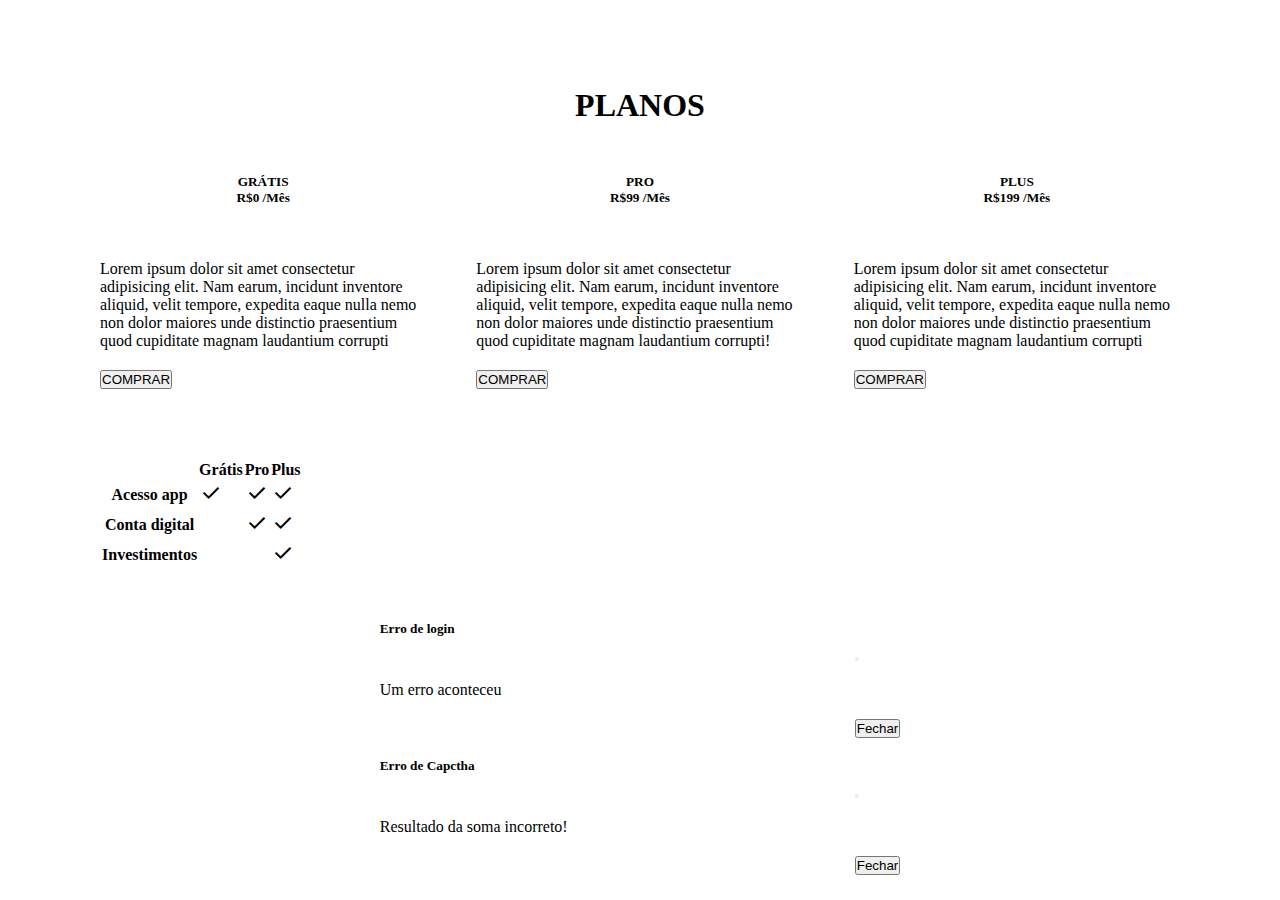
<file: assinatura.html>
<!DOCTYPE html>
<html lang="en">

<head>
    <meta charset="UTF-8" />
    <meta http-equiv="X-UA-Compatible" content="IE=edge" />
    <meta name="viewport" content="width=device-width, initial-scale=1.0" />
    <title>Goodpay</title>
    <link href="https://cdn.jsdelivr.net/npm/bootstrap@5.2.1/dist/css/bootstrap.min.css" rel="stylesheet"
        integrity="sha384-iYQeCzEYFbKjA/T2uDLTpkwGzCiq6soy8tYaI1GyVh/UjpbCx/TYkiZhlZB6+fzT" crossorigin="anonymous" />
    <link rel="shortcut icon" href="./img/logo/GoodPay.png" type="image/x-icon">
    <link href="https://cdn.jsdelivr.net/npm/bootstrap@5.2.1/dist/css/bootstrap.min.css" rel="stylesheet"
        integrity="sha384-iYQeCzEYFbKjA/T2uDLTpkwGzCiq6soy8tYaI1GyVh/UjpbCx/TYkiZhlZB6+fzT" crossorigin="anonymous" />
    <link rel="shortcut icon" href="./img/logo/GoodPay.png" type="image/x-icon">
    <link rel="stylesheet" href="css/styles.css">
    <link rel="stylesheet" href="./css/ppv.css">
    <link rel="stylesheet" href="./css/assinatura.css">
    <link rel="stylesheet" href="https://fonts.googleapis.com/css2?family=Material+Symbols+Outlined:opsz,wght,FILL,GRAD@20..48,100..700,0..1,-50..200" />
</head>

<body class="">
    <header>
   
    </header>

    <main class="mt-5">
        
        <h1 class="titulo">PLANOS</h1>
        <div class="card-container">    
        <div class="card-group">
            <div class="card">
              <h5 class="card-header">GRÁTIS</h5>
              <div class="card-body">
                <h5 class="card-title">R$0 /Mês</h5>
                <p class="card-text">
                    Lorem ipsum dolor sit amet consectetur adipisicing elit. Nam earum, incidunt inventore aliquid, velit tempore, expedita eaque nulla nemo non dolor maiores unde distinctio praesentium quod cupiditate magnam laudantium corrupti</p>
              </div>
              <button type="button" class="btn btn-success row" data-bs-dismiss="modal">COMPRAR</button>   
            </div>
        </div>
        <div class="card-group">
            <div class="card">
                <h5 class="card-header">PRO</h5>
                <div class="card-body">
                  <h5 class="card-title">R$99 /Mês</h5>
                  <p class="card-text">Lorem ipsum dolor sit amet consectetur adipisicing elit. Nam earum, incidunt inventore aliquid, velit tempore, expedita eaque nulla nemo non dolor maiores unde distinctio praesentium quod cupiditate magnam laudantium corrupti!</p>
                </div>
                <button type="button" class="btn btn-success row" data-bs-dismiss="modal">COMPRAR</button>   
              </div>
        </div>                  
        <div class="card-group">
              <div class="card">
                <h5 class="card-header">PLUS</h5>
                <div class="card-body">
                  <h5 class="card-title">R$199 /Mês</h5>
                  <p class="card-text">Lorem ipsum dolor sit amet consectetur adipisicing elit. Nam earum, incidunt inventore aliquid, velit tempore, expedita eaque nulla nemo non dolor maiores unde distinctio praesentium quod cupiditate magnam laudantium corrupti</p>
                </div>
                <button type="button" class="btn btn-success row" data-bs-dismiss="modal">COMPRAR</button>   
              </div>
        </div>
    </div>    
        <div class="table-container">
            <table class="table table-striped">
                <table class="table">
                    <thead>
                      <tr>
                        <th scope="col"></th>
                        <th scope="col">Grátis</th>
                        <th scope="col">Pro</th>
                        <th scope="col">Plus</th>
                      </tr>
                    </thead>
                    <tbody>
                      <tr>
                        <th scope="row">Acesso app</th>
                        <td>
                            <span class="material-symbols-outlined">
                                done
                            </span>
                        </td>
                        <td>
                            <span class="material-symbols-outlined">
                                done
                            </span>
                        </td>
                        <td>
                            <span class="material-symbols-outlined">
                                done
                            </span>
                        </td>
                      </tr>
                      <tr>
                        <th scope="row">Conta digital</th>
                        <td></td>
                        <td>
                            <span class="material-symbols-outlined">
                                done
                                </span>
                        </td>                                
                        <td>
                        <span class="material-symbols-outlined">
                            done
                            </span>
                        </td>                        
                      </tr>
                      <tr>
                        <th scope="row">Investimentos</th>
                        <td colspan="2">
                            <td>
                                <span class="material-symbols-outlined">
                                done
                                </span>
                            </td>                                                  
                        </td>                        
                        </tr>
                    </tbody>
                  </table>
              </table>
        </div>
    
    </main>
    <div class="modal fade" id="alertaLogin" tabindex="-1" aria-labelledby="exampleModalLabel" aria-hidden="true">
        <div class="modal-dialog">
            <div class="modal-content">
                <div class="modal-header">
                    <h5 class="modal-title" id="exampleModalLabel">Erro de login</h5>
                    <button type="button" class="btn-close" data-bs-dismiss="modal" aria-label="Close"></button>
                </div>
                <div class="modal-body">Um erro aconteceu</div>
                <div class="modal-footer">
                    <button type="button" class="btn btn-success" data-bs-dismiss="modal">Fechar</button>
                </div>
            </div>
        </div>
    </div>
    <div class="modal fade" id="erroCaptcha" tabindex="-1" aria-labelledby="exampleModalLabel" aria-hidden="true">
        <div class="modal-dialog" id="erroCaptcha">
            <div class="modal-content">
                <div class="modal-header">
                    <h5 class="modal-title" id="exampleModalLabel">Erro de Capctha</h5>
                    <button type="button" class="btn-close" data-bs-dismiss="modal" aria-label="Close"></button>
                </div>
                <div class="modal-body">Resultado da soma incorreto!</div>
                <div class="modal-footer ">
                    <button type="button" class="btn btn-primary">Fechar</button>
                </div>
            </div>
        </div>
    </div>

    <div vw class="enabled">
        <div vw-access-button class="active"></div>
        <div vw-plugin-wrapper>
            <div class="vw-plugin-top-wrapper"></div>
        </div>
    </div>
    <script src="https://vlibras.gov.br/app/vlibras-plugin.js"></script>
    <script>
        new window.VLibras.Widget('https://vlibras.gov.br/app');
    </script>
    <script src="https://cdn.jsdelivr.net/npm/bootstrap@5.2.1/dist/js/bootstrap.bundle.min.js"
        integrity="sha384-u1OknCvxWvY5kfmNBILK2hRnQC3Pr17a+RTT6rIHI7NnikvbZlHgTPOOmMi466C8"
        crossorigin="anonymous"></script>
    <script src="./js/index.js" type="module"></script>
</body>

</html>
</file>
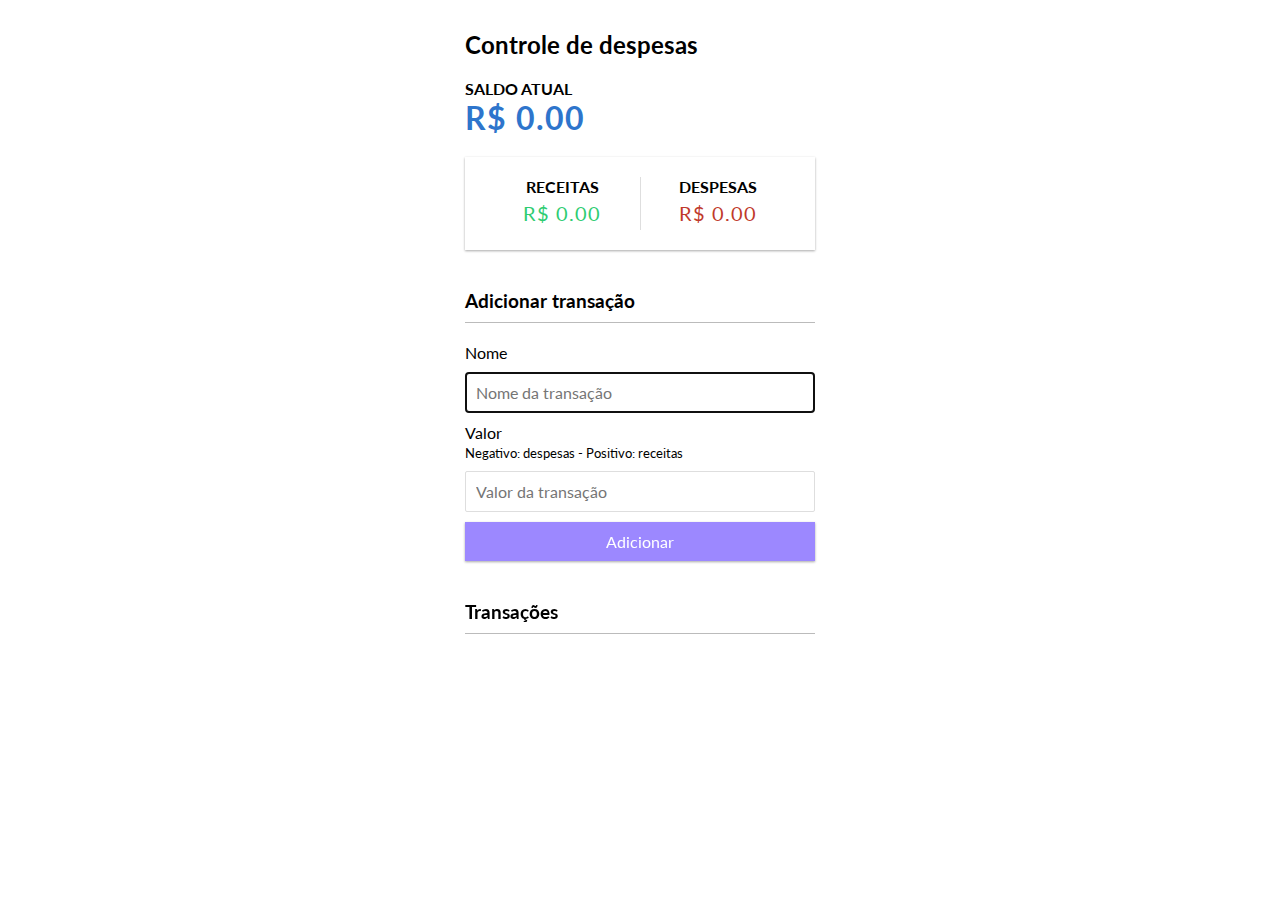
<file: Receitas-e-despesas.html>
<!DOCTYPE html>
<html lang="pt-br">

<head>
    <meta charset="UTF-8" />
    <meta name="viewport" content="width=device-width, initial-scale=1.0" />
    <link rel="stylesheet" href="css/receitas-e-despesas.css" />
    <title>Controle de despesas</title>
</head>

<body>
    
        <div class="container-control">

          <div>
            <h2>Controle de despesas</h2>

            <h4>Saldo atual</h4>

            <h1 id="balance" class="balance">R$ 0.00</h1>
          </div>

        <div class="inc-exp-container">
            <div>
                <h4>Receitas</h4>
                <p id="money-plus" class="money plus">+ R$0.00</p>
            </div>

            <div>
                <h4>Despesas</h4>
                <p id="money-minus" class="money minus">- R$0.00</p>
            </div>
        </div>
      
        <form id="form" class="transactions1">
          <h3>Adicionar transação</h3>
            <div class="form-control">
                <label for="text">Nome</label>
                <input autofocus type="text" id="text" placeholder="Nome da transação" required />
            </div>

            <div class="form-control">
                <label for="amount">Valor <br />
                    <small>Negativo: despesas - Positivo: receitas</small>
                </label>
                <input type="number" step="0.01" id="amount" placeholder="Valor da transação" required />
            </div>

            <button class="btn">Adicionar</button>
        </form>

        <div class="transactions1">
          <h3>Transações</h3>
          <ul id="transactions" class="transactions"></ul>        
        </div>

    </div>

    <script src="./js/receitas-e-despesas.js"></script>

  
</body>

</html>
</file>
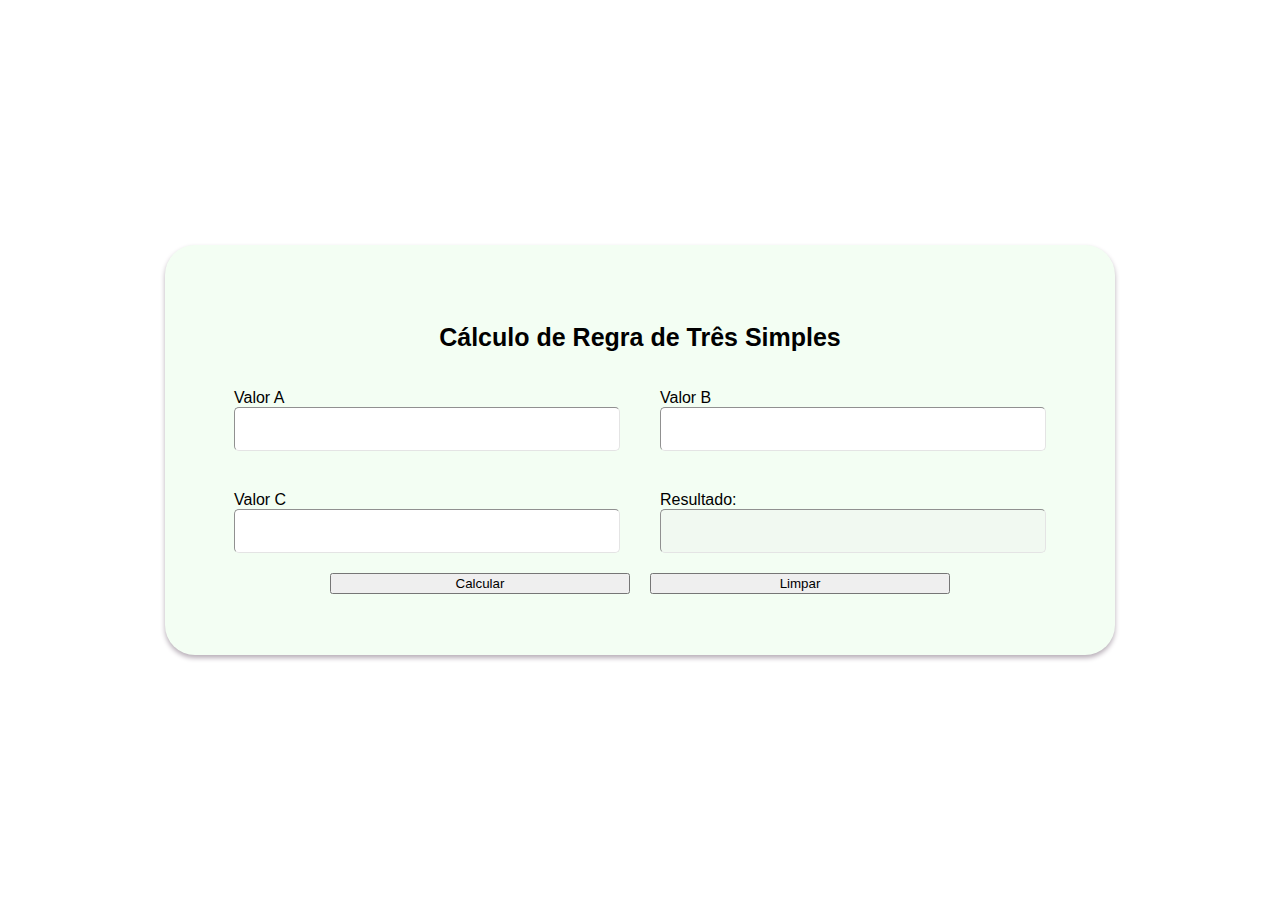
<file: regrade3.html>
<!DOCTYPE html>
<html lang="en">
<head>
    <meta charset="UTF-8">
    <meta http-equiv="X-UA-Compatible" content="IE=edge">
    <meta name="viewport" content="width=device-width, initial-scale=1.0">
    <!-- CSS only -->
<link href="https://cdn.jsdelivr.net/npm/bootstrap@5.2.2/dist/css/bootstrap.min.css" rel="stylesheet" integrity="sha384-Zenh87qX5JnK2Jl0vWa8Ck2rdkQ2Bzep5IDxbcnCeuOxjzrPF/et3URy9Bv1WTRi" crossorigin="anonymous">
<link rel="stylesheet" href="css/regrade3.css">
<link rel="shortcut icon" href="./img/logo/GoodPay.png" type="image/x-icon">
    <title>Calculadora de regra de três</title>
</head>
<body>
    <div class="tabela-calculadora">
        <h1> Cálculo de Regra de Três Simples </h1>

        <form>
            <div class="linhas">

                <div class="label">
                    <label>Valor A</label>
                    <Input type="number" id="valorA" required></Input>
                </div>

                <div class="label">
                    <label>Valor B</label>
                    <Input type="number" id="valorB" required></Input>
                </div>

            </div>

            <div class="linhas">

                <div class="label">
                    <label>Valor C</label>
                    <Input type="number" id="valorC" required></Input>
                </div>

                <div class="label">
                    <label>Resultado:</label>
                    <Input type="number" id="resultado" disabled></Input>
                </div>

            </div>

            <div class="botoes">
                <button class="btn btn-success" id="botao1">Calcular</button>
                <button class="btn btn-secondary" id="botao2">Limpar</button>
            </div>

        </form>

    </div>
    <script src="js/regrade3.js"></script>
    <script src="https://cdn.jsdelivr.net/npm/bootstrap@5.2.2/dist/js/bootstrap.bundle.min.js" integrity="sha384-OERcA2EqjJCMA+/3y+gxIOqMEjwtxJY7qPCqsdltbNJuaOe923+mo//f6V8Qbsw3" crossorigin="anonymous"></script>
</body>
</html>
</file>
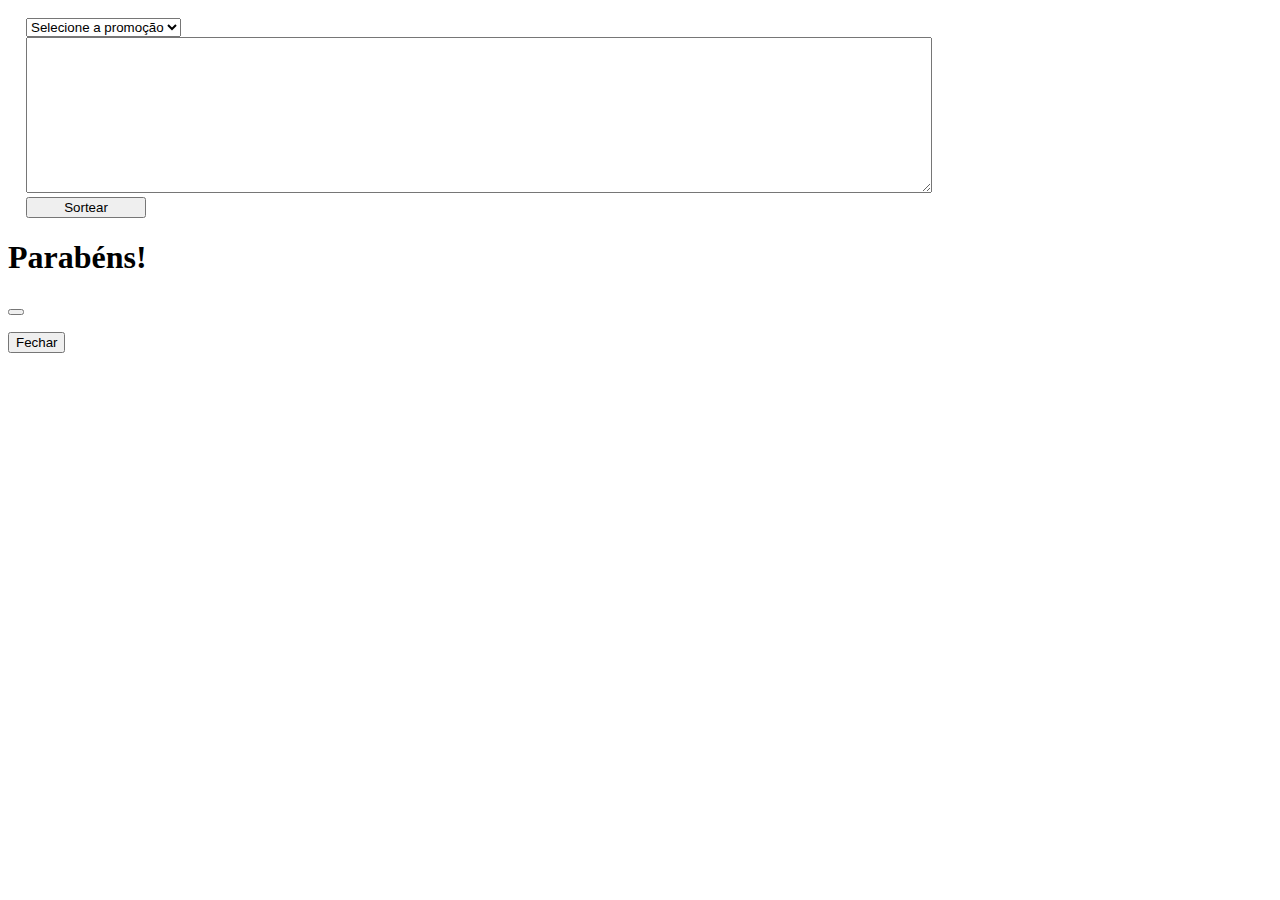
<file: sorteio.html>
<!DOCTYPE html>
<html lang="pt-br">
<head>
    <meta charset="UTF-8">
    <meta http-equiv="X-UA-Compatible" content="IE=edge">
    <meta name="viewport" content="width=device-width, initial-scale=1.0">
    <title>Página de sorteios e Promoções</title>
    <link href="https://cdn.jsdelivr.net/npm/bootstrap@5.2.2/dist/css/bootstrap.min.css" rel="stylesheet" integrity="sha384-Zenh87qX5JnK2Jl0vWa8Ck2rdkQ2Bzep5IDxbcnCeuOxjzrPF/et3URy9Bv1WTRi" crossorigin="anonymous">
    <link rel="stylesheet" href="css/sorteio.css">
</head>
<body>
  
    <form id="form" class="d-flex flex-column" action="#">
        <select id="abaSelecao" class="form-select" aria-label="Default select example">
        <option  selected value="0">Selecione a promoção</option>
        <option value="promoção 1">promoção 1</option>
        <option value="promoção 2">promoção 2</option>
        <option value="promoção 3">promoção 3</option>
      </select>

      <textarea class="my-3" name="txtArea" id="txtArea" cols="30" rows="10"></textarea>
        <button id="btnSelecao" type="button" class="btn btn-success mb-3" data-bs-toggle="modal" data-bs-target="#staticBackdrop" data-bs-toggle="modal" data-bs-target="#staticBackdrop"> Sortear</button>

    </form>

        <div class="modal fade" id="staticBackdrop" data-bs-backdrop="static" data-bs-keyboard="false" tabindex="-1" aria-labelledby="staticBackdropLabel" aria-hidden="true" >
            <div class="modal-dialog">
              <div class="modal-content">
                <div class="modal-header">
                  <h1 class="modal-title fs-5" id="staticBackdropLabel">Parabéns!</h1>
                  <button type="button" class="btn-close" data-bs-dismiss="modal" aria-label="Close"></button>
                </div>
                <div class="modal-body">
                 <p id="textModal"></p>
                </div>
                <div class="modal-footer">
                  <button type="button" class="btn btn-success" data-bs-dismiss="modal">Fechar</button>
                </div>
              </div>
            </div>
          </div>
<script src="https://cdn.jsdelivr.net/npm/bootstrap@5.2.2/dist/js/bootstrap.bundle.min.js" integrity="sha384-OERcA2EqjJCMA+/3y+gxIOqMEjwtxJY7qPCqsdltbNJuaOe923+mo//f6V8Qbsw3" crossorigin="anonymous"></script>
    <script type="module" src="js/sorteio.js"></script>
</body>
</html>
</file>
<file: css/styles.css>
*{
  box-sizing: border-box;
}

#btn-alinhar{
  position: relative;
  

}
#main{
display:flex !important;
}

#btn-modal {
background-color: #4bd86e;
border: none;
color: #222222;
align-items: start;
}

* {
  margin: 0;
  padding: 0;
  box-sizing: border-box;
}

:root {
  --verde-claro: #82C518;
  --verde-escuro: #008037;
  --gradient: linear-gradient(180deg, rgba(130,197,24,1) 0%, rgba(218,211,13,1) 100%);
}

/*header, footer{
  background-color: #82C518;
  height: 55px;
  text-align: center;
}*/


.titulo-faq {
  background-color: var(--verde-escuro);
  color: white;
  height: 150px;
  display: flex;
  flex-direction: row;
  justify-content: space-evenly;
  padding-left: 25px;
  margin-bottom: 25px;
  align-items: center;
}

.container-faq{
  padding: 35px;
}

.accordion-button {
  background-color:  white!important;
  color: black!important;
  font-weight: 600;
}



#myFooter {
background-color: #f8f9fa;
color: #707070;
padding-top: 30px;
}

#myFooter .footer-copyright {
background-color: #f8f9fa;
padding-top: 3px;
padding-bottom: 3px;
text-align: center;
}

#myFooter .row {
margin-bottom: 60px;
}

#myFooter .navbar-brand {
margin-top: 45px;
height: 65px;
}

#myFooter .footer-copyright p {
margin: 10px;
color: #222222;
}

#myFooter ul {
list-style-type: none;
padding-left: 0;
line-height: 1.7;
}

#myFooter h5 {
font-size: 18px;
color: black;
font-weight: bold;
margin-top: 30px;
}

#myFooter h2 a {
font-size: 50px;
text-align: center;
color: black;
}

#myFooter a {
color: #555353;
text-decoration: none;
}

#myFooter a:hover,
#myFooter a:focus {
text-decoration: none;
color: black;
}

#myFooter .social-networks {
text-align: center;
padding-top: 30px;
padding-bottom: 16px;
}

#myFooter .btn {
color: black;
background-color: #4bd86e;
border-radius: 20px;
border: none;
width: 150px;
display: block;
margin: 0 auto;
margin-top: 28px;
line-height: 25px;
}

@media screen and (max-width: 767px) {
#myFooter {
  text-align: center;
}
}

html {
height: 100%;
}

body {
display: flex;
display: -webkit-flex;
flex-direction: column;
-webkit-flex-direction: column;
height: 100%;
margin: 0;
}

.content {
flex: 1 0 auto;
-webkit-flex: 1 0 auto;
min-height: 200px;
}

#myFooter{
 flex: 0 0 auto;
 -webkit-flex: 0 0 auto;
}

#mySection {
  display: flex;
  width: 1000px;
  height: 1000px;
  background-color: red;
}

.centralizacao {
  text-align: center;
}

.myNavBar {
  background-color: #f8f9fa;
  font-size: 20px;
}

.myImg {
  border-radius: 100px;
  width: 50px;
  margin-right: 5px;
}

.myH2 {
  font-family: 'montserrat', arial;
  font-weight: 700;
  font-size: 50px;
  margin-top: 20px;
}

/* ------ QUEM SOMOS NÓS  ------ */

.carousel {
margin-bottom: 4rem;
}

.carousel-caption {
bottom: 3rem;
z-index: 10;
}

.carousel-item {
height: 32rem;
}

.marketing .col-lg-4 {
margin-bottom: 1.5rem;
text-align: center;
}

.marketing .col-lg-4 p {
margin-right: .75rem;
margin-left: .75rem;
}

.featurette-divider {
margin: 5rem 0;
}

.featurette-heading {
letter-spacing: -.05rem;
}

@media (min-width: 40em) {
.carousel-caption p {
  margin-bottom: 1.25rem;
  font-size: 1.25rem;
  line-height: 1.4;
}

.featurette-heading {
  font-size: 50px;
}
}

@media (min-width: 62em) {
.featurette-heading {
  margin-top: 7rem;
}
}

.card-pilar{
min-height: 200px;
}

.gp-border-green {
border: 1px solid green;
}

.mapaSite{
  background-color: #f8f9fa;
  display: flex;
  justify-content: center;
  height: 80px;
  color: black;
  
}
.mapaTitulo {
  padding-top: 10px;
}

.conteudoDoMapa a{
  color: #555353;
  text-decoration: none;
  padding-left: 15px;
  
}

.conteudoDoMapa a:hover {
  text-decoration: none;
  color: #4bd86e;
}
.zindex{
z-index: 10;
}
/* ------ BLOG  ------ */
.tempo-de-leitura{
background-color: #555353;
color:  white;
border-radius: 5px;
padding: 0 10px;
}
.card-blog{
max-width: 18rem !important;
border: solid 1px  #555353!important;
transition: transform .2s; 
}
.card-blog img{
min-height: 150px !important;
max-height: 150px;
}

.card-blog:hover { 
transform: scale(1.1);
}

.card-title{
min-height: 70px;
max-height: 80px;
text-align: center;
}

.card-body{
display: flex-column;
}


.card-text descricao-blog{
min-height: 80px;
max-height: 90px;
text-align: left;
}

.descricao-blog{
text-align: justify;
}
.margin-parag{
min-height: 10rem;
}
</file>
<file: css/ppv.css>
* {
    box-sizing: border-box;
  }

body {
    height: 100%;
    width: 100%;
    align-items: center;
  }
  
header {
    padding-bottom: 32px;
  }
  
.container {
      margin: 310px;
      width: 100vh;
      height: 70vh;
      display: flex;
      justify-content: center;
      position: relative;
      flex-grow: column;
  }
button {
    margin-top: 20px;
    margin-bottom: 20px;
    
    margin-left: 475px;
}
  
hr {
    width:50%;
  }
.icon {
    font-size: 0;
  }
  @media (max-width:768px){
    .container{
        display: flex;
        flex-wrap:wrap;
        gap:16px;
}
  }
</file>
<file: css/assinatura.css>
* {
    box-sizing: border-box;
  }
body {    
    display: flex;
    align-items: center;    
    justify-content: center;
    
}
.card-container {
    margin-right: 100px;
    margin-left: 100px;
    display: flex;
    flex-direction: row;    
    gap: 50px;
    
}
.card-group button{   

    max-width: 100%;
    margin-left: 0%;
    
}
.table-container {
    margin: 50px 100px;    
}
.card-header {
    text-align: center;
}
.titulo{
    text-align: center;
    padding: 50px;
}
</file>
<file: css/receitas-e-despesas.css>
@import url('https://fonts.googleapis.com/css?family=Lato&display=swap');

:root {
    --box-shadow: 0 1px 3px rgba(0, 0, 0, 0.12), 0 1px 2px rgba(0, 0, 0, 0.24);
}

* {
    box-sizing: border-box;
    font-family: 'Lato', sans-serif;
}



.container-control {
    margin: 30px auto;
    width: 350px;
}

.balance{
    letter-spacing: 1px;
    margin: 0;
    color: #2e75cc;
}

.transactions1 h3 {
    border-bottom: 1px solid #bbb;
    padding-bottom: 10px;
    margin: 40px 0 10px;
}

.container-control h4 {
    margin: 0;
    text-transform: uppercase;
}

.inc-exp-container {
    background-color: #fff;
    box-shadow: var(--box-shadow);
    padding: 20px;
    display: flex;
    justify-content: space-between;
    margin: 20px 0;
}

.inc-exp-container>div {
    flex: 1;
    text-align: center;
}

.inc-exp-container>div:first-of-type {
    border-right: 1px solid #dedede;
}

.money {
    font-size: 20px;
    letter-spacing: 1px;
    margin: 5px 0;
}

.money.plus {
    color: #2ecc71;
}

.money.minus {
    color: #c0392b;
}

label {
    display: inline-block;
    margin: 10px 0;
}

input[type='text'],
input[type='number'] {
    border: 1px solid #dedede;
    border-radius: 2px;
    display: block;
    font-size: 16px;
    padding: 10px;
    width: 100%;
}

.btn {
    cursor: pointer;
    background-color: #9c88ff;
    box-shadow: var(--box-shadow);
    color: #fff;
    border: 0;
    display: block;
    font-size: 16px;
    margin: 10px 0 30px;
    padding: 10px;
    width: 100%;
}

.btn:focus,
.delete-btn:focus {
    outline: 0;
}

.transactions {  
    list-style-type: none;
    padding: 0;
    margin-bottom: 40px;
}

.transactions li {
    background-color: #fff;
    box-shadow: var(--box-shadow);
    color: #333;
    display: flex;
    justify-content: space-between;
    position: relative;
    padding: 10px;
    margin: 10px 0;
}

.transactions li.plus {
    border-right: 5px solid #2ecc71;
}

.transactions li.minus {
    border-right: 5px solid #c0392b;
}

.delete-btn {
    cursor: pointer;
    background-color: #e74c3c;
    border: 0;
    color: #fff;
    font-size: 20px;
    line-height: 20px;
    padding: 2px 5px;
    position: absolute;
    top: 50%;
    left: 0;
    transform: translate(-100%, -50%);
    opacity: 0;
    transition: opacity 0.3s ease;
}

.transactions li:hover .delete-btn {
    opacity: 1;
}
</file>
<file: css/regrade3.css>
body {
    margin: 0;
    height: 100vh; 
    display: flex;
    justify-content: center;
    align-items: center;
    font-family: sans-serif;
}

.tabela-calculadora {
    background-color: #f3fef3;
    display: flex;
    flex-direction: column;
    width: 950px;
    height: 350px;
    align-items: center;
    justify-content: center;
    border-radius: 30px;
    padding-top: 30px;
    padding-bottom: 30px;
    -webkit-box-shadow: 0px 3px 5px 0px rgba(184,175,184,1);
    -moz-box-shadow: 0px 3px 5px 0px rgba(184,175,184,1);
    box-shadow: 0px 3px 5px 0px rgba(184,175,184,1);
}
.linhas{
    display: flex;
    align-items: center;
    
}

.tabela-calculadora h1 {
    font-size: 25px;
}

.label {
    display: flex;
    flex-direction: column;
    margin: 20px 20px;
}

.label input {
    border-radius: 5px;
    border-color: rgb(228, 228, 228);
    border-width: 1px;
    width: 380px;
    height: 40px;
}
.botoes {
    display: flex;
    justify-content: center;
    gap: 20px;
}
#botao1, #botao2 {
    width: 300px;
}
</file>
<file: css/sorteio.css>
#txtArea{
    width: 100vh;
    }
    
    #form{
        width: 100vh;
        margin: 18px;
    }
    
    #form button{
        width: 120px;
    }
     #inputganhador{
        width: 100vh;
        margin: 18px;
     }
</file>
